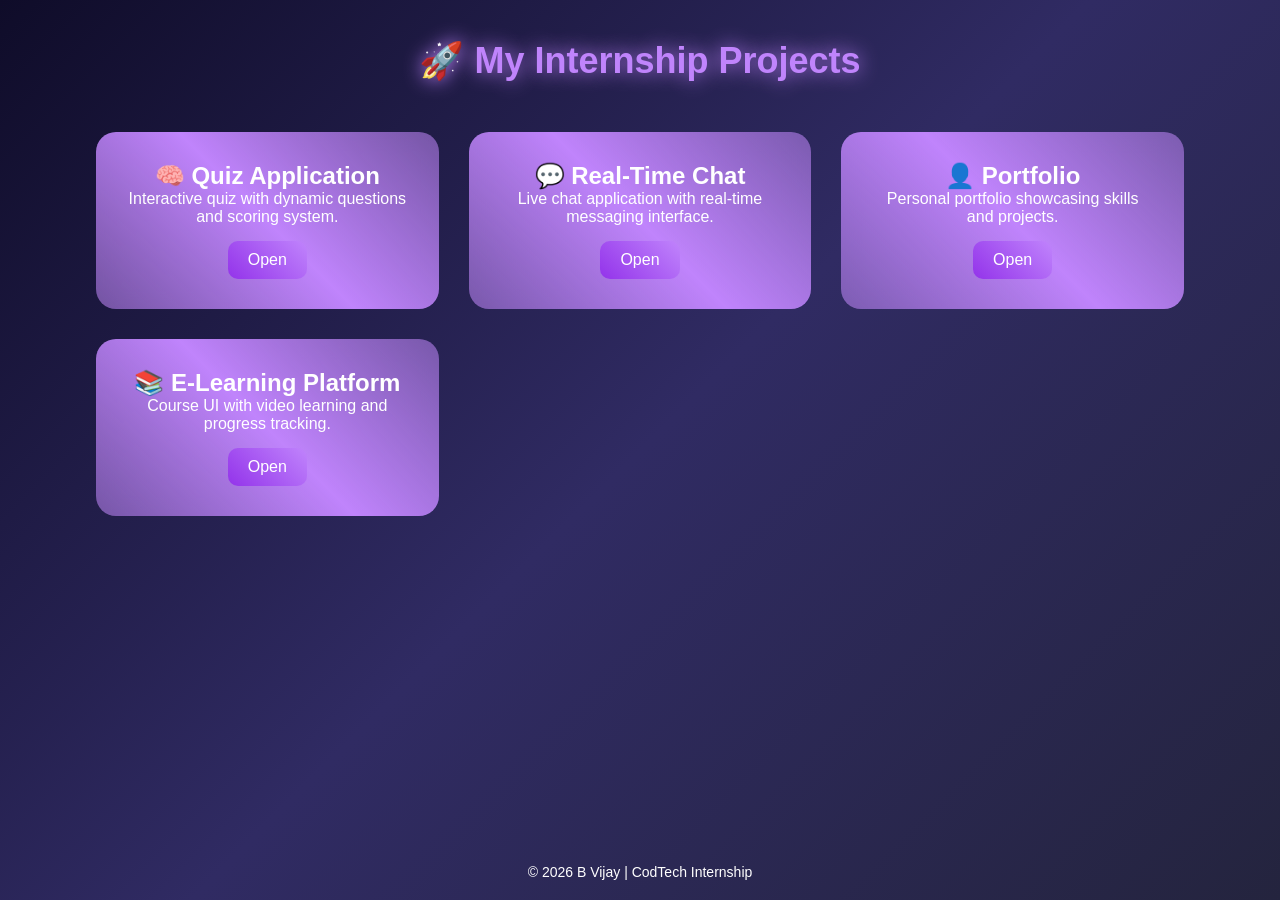
<file: index.html>
<!DOCTYPE html>
<html lang="en">
<head>
<meta charset="UTF-8">
<meta name="viewport" content="width=device-width, initial-scale=1.0">
<title>B Vijay Projects</title>

<style>
* {
  margin: 0;
  padding: 0;
  box-sizing: border-box;
  font-family: 'Poppins', sans-serif;
}

body {
  min-height: 100vh;
  background: linear-gradient(135deg, #0f0c29, #302b63, #24243e);
  color: white;
  display: flex;
  flex-direction: column;
  align-items: center;
}

/* HEADER */
h1 {
  margin-top: 40px;
  font-size: 36px;
  color: #c084fc;
  text-shadow: 0 0 20px #c084fc;
}

/* GRID */
.container {
  display: grid;
  grid-template-columns: repeat(auto-fit, minmax(250px, 1fr));
  gap: 30px;
  width: 85%;
  margin-top: 50px;
}

/* CARDS */
.card {
  background: rgba(255,255,255,0.05);
  padding: 30px;
  border-radius: 20px;
  text-align: center;
  backdrop-filter: blur(10px);
  transition: 0.4s;
  position: relative;
  overflow: hidden;
}

.card::before {
  content: "";
  position: absolute;
  width: 200%;
  height: 200%;
  background: linear-gradient(45deg, transparent, #c084fc, transparent);
  animation: rotate 6s linear infinite;
  top: -50%;
  left: -50%;
}

.card:hover {
  transform: translateY(-10px) scale(1.05);
  box-shadow: 0 0 30px #c084fc;
}

/* CONTENT ABOVE EFFECT */
.card * {
  position: relative;
  z-index: 1;
}

/* BUTTON */
.card a {
  display: inline-block;
  margin-top: 15px;
  padding: 10px 20px;
  background: linear-gradient(45deg, #9333ea, #c084fc);
  border-radius: 10px;
  text-decoration: none;
  color: white;
  transition: 0.3s;
}

.card a:hover {
  box-shadow: 0 0 15px #c084fc;
}

/* FOOTER */
footer {
  margin-top: auto;
  padding: 20px;
  font-size: 14px;
}

/* ANIMATION */
@keyframes rotate {
  0% { transform: rotate(0deg); }
  100% { transform: rotate(360deg); }
}
</style>
</head>

<body>

<h1>🚀 My Internship Projects</h1>

<div class="container">

  <!-- TASK 1 -->
  <div class="card">
    <h2>🧠 Quiz Application</h2>
    <p>Interactive quiz with dynamic questions and scoring system.</p>
    <a href="task1/">Open</a>
  </div>

  <!-- TASK 2 -->
  <div class="card">
    <h2>💬 Real-Time Chat</h2>
    <p>Live chat application with real-time messaging interface.</p>
    <a href="task2/">Open</a>
  </div>

  <!-- TASK 3 -->
  <div class="card">
    <h2>👤 Portfolio</h2>
    <p>Personal portfolio showcasing skills and projects.</p>
    <a href="task3/">Open</a>
  </div>

  <!-- TASK 4 -->
  <div class="card">
    <h2>📚 E-Learning Platform</h2>
    <p>Course UI with video learning and progress tracking.</p>
    <a href="task4/">Open</a>
  </div>

</div>

<footer>
  © 2026 B Vijay | CodTech Internship
</footer>

</body>
</html>
</file>
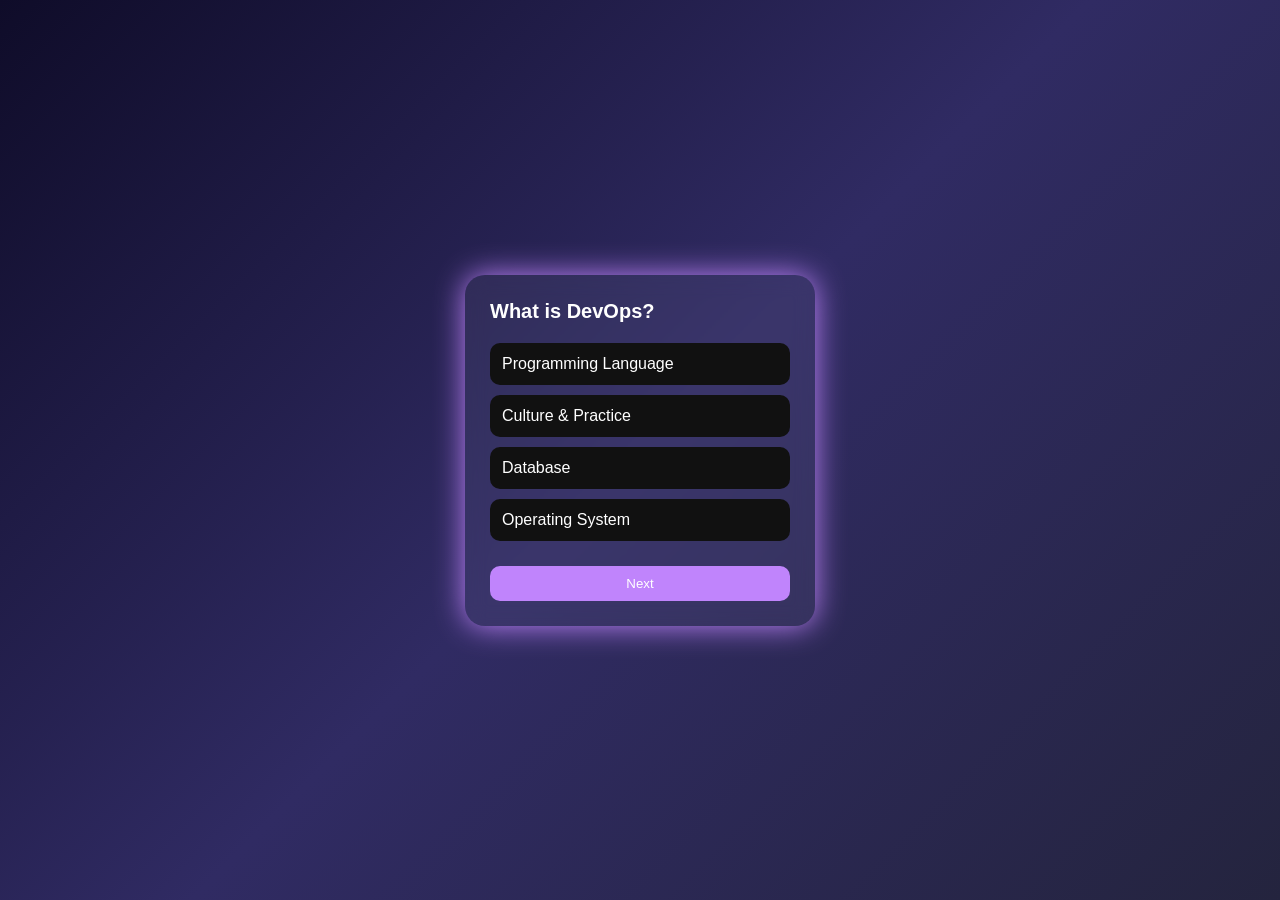
<file: task1/index.html>
<!DOCTYPE html>
<html lang="en">
<head>
<meta charset="UTF-8">
<meta name="viewport" content="width=device-width, initial-scale=1.0">
<title>Quiz App</title>

<style>
* {
  margin: 0;
  padding: 0;
  box-sizing: border-box;
  font-family: 'Poppins', sans-serif;
}

body {
  height: 100vh;
  display: flex;
  justify-content: center;
  align-items: center;
  background: linear-gradient(135deg, #0f0c29, #302b63, #24243e);
  color: white;
}

/* QUIZ BOX */
.quiz-container {
  width: 350px;
  background: rgba(255,255,255,0.05);
  padding: 25px;
  border-radius: 20px;
  backdrop-filter: blur(10px);
  box-shadow: 0 0 30px #c084fc;
  animation: fadeIn 1s ease;
}

/* QUESTION */
#question {
  font-size: 20px;
  margin-bottom: 20px;
}

/* OPTIONS */
.option {
  display: block;
  background: #111;
  margin: 10px 0;
  padding: 12px;
  border-radius: 10px;
  cursor: pointer;
  transition: 0.3s;
}

.option:hover {
  background: #9333ea;
  transform: scale(1.05);
}

/* BUTTON */
button {
  margin-top: 15px;
  width: 100%;
  padding: 10px;
  border: none;
  background: #c084fc;
  color: white;
  border-radius: 10px;
  cursor: pointer;
}

button:hover {
  box-shadow: 0 0 15px #c084fc;
}

/* RESULT */
#result {
  text-align: center;
  font-size: 22px;
}

/* ANIMATION */
@keyframes fadeIn {
  from {opacity: 0; transform: scale(0.8);}
  to {opacity: 1; transform: scale(1);}
}
</style>
</head>

<body>

<div class="quiz-container">
  <h2 id="question">Question</h2>
  <div id="options"></div>
  <button onclick="nextQuestion()">Next</button>
  <div id="result"></div>
</div>

<script>
const quizData = [
  {
    question: "What is DevOps?",
    options: ["Programming Language", "Culture & Practice", "Database", "Operating System"],
    answer: "Culture & Practice"
  },
  {
    question: "Which tool is used for CI/CD?",
    options: ["Docker", "Kubernetes", "Jenkins", "Linux"],
    answer: "Jenkins"
  },
  {
    question: "Which service is cloud?",
    options: ["AWS", "HTML", "CSS", "Python"],
    answer: "AWS"
  },
  {
    question: "Which is container tool?",
    options: ["Docker", "Git", "Linux", "Jenkins"],
    answer: "Docker"
  }
];

let currentQuestion = 0;
let score = 0;
let selected = null;

function loadQuestion() {
  let q = quizData[currentQuestion];
  document.getElementById("question").innerText = q.question;

  let optionsHTML = "";
  q.options.forEach(opt => {
    optionsHTML += `<div class="option" onclick="selectOption(this,'${opt}')">${opt}</div>`;
  });

  document.getElementById("options").innerHTML = optionsHTML;
}

function selectOption(element, answer) {
  selected = answer;

  let options = document.querySelectorAll(".option");
  options.forEach(opt => opt.style.background = "#111");

  element.style.background = "#9333ea";
}

function nextQuestion() {
  if (!selected) {
    alert("Please select an option!");
    return;
  }

  if (selected === quizData[currentQuestion].answer) {
    score++;
  }

  selected = null;
  currentQuestion++;

  if (currentQuestion < quizData.length) {
    loadQuestion();
  } else {
    document.querySelector(".quiz-container").innerHTML =
      `<div id="result">🎉 Your Score: ${score}/${quizData.length}</div>`;
  }
}

loadQuestion();
</script>

</body>
  </html>
</file>
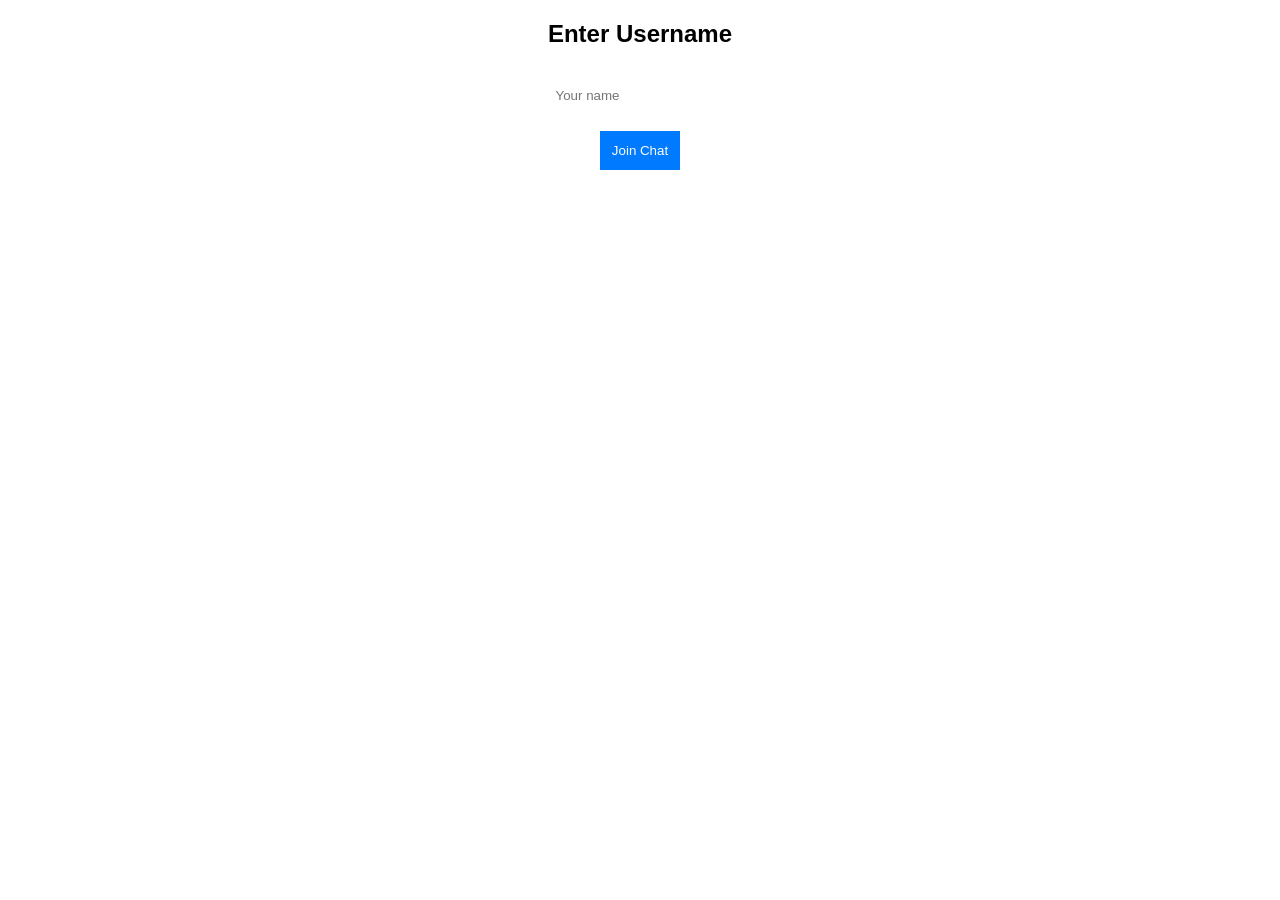
<file: task2/index.html>
<!DOCTYPE html>
<html>
<head>
  <title>Real-Time Chat App</title>
  <meta name="viewport" content="width=device-width, initial-scale=1.0">
  
  <style>
    body {
      margin: 0;
      font-family: Arial;
      display: flex;
      flex-direction: column;
      height: 100vh;
    }

    .chat-box {
      flex: 1;
      overflow-y: auto;
      padding: 10px;
      background: #f5f5f5;
    }

    .message {
      margin: 8px 0;
      padding: 8px;
      background: white;
      border-radius: 5px;
      box-shadow: 0 1px 3px rgba(0,0,0,0.1);
    }

    .time {
      font-size: 0.7em;
      color: gray;
      margin-left: 10px;
    }

    .input-box {
      display: flex;
      border-top: 1px solid #ccc;
    }

    input {
      flex: 1;
      padding: 12px;
      border: none;
      outline: none;
    }

    button {
      padding: 12px;
      border: none;
      background: #007bff;
      color: white;
      cursor: pointer;
    }

    button:hover {
      background: #0056b3;
    }

    .login {
      margin: auto;
      text-align: center;
    }

    .login input {
      padding: 10px;
      margin-top: 10px;
    }
  </style>
</head>

<body>

<div id="app"></div>

<script>
let ws;
let username = "";
let messages = [];

// Start chat
function startChat() {
  // Public WebSocket server (for demo)
  ws = new WebSocket("wss://ws.ifelse.io");

  ws.onopen = () => {
    console.log("Connected to server");
  };

  ws.onmessage = (event) => {
    try {
      const msg = JSON.parse(event.data);
      if (msg.user) {
        messages.push(msg);
        addMessage(msg);
      }
    } catch {
      // ignore non-JSON messages
    }
  };

  loadChatUI();
}

// Load Chat UI
function loadChatUI() {
  document.getElementById("app").innerHTML = `
    <div class="chat-box" id="chat"></div>

    <div class="input-box">
      <input id="msg" placeholder="Type message..." />
      <button onclick="sendMessage()">Send</button>
    </div>
  `;
}

// Add message to UI
function addMessage(msg) {
  const chat = document.getElementById("chat");

  const div = document.createElement("div");
  div.className = "message";
  div.innerHTML = `
    <strong>${msg.user}</strong>: ${msg.text}
    <span class="time">${msg.time}</span>
  `;

  chat.appendChild(div);
  chat.scrollTop = chat.scrollHeight;
}

// Send message
function sendMessage() {
  const input = document.getElementById("msg");
  if (!input.value.trim()) return;

  const msg = {
    user: username,
    text: input.value,
    time: new Date().toLocaleTimeString()
  };

  ws.send(JSON.stringify(msg));
  addMessage(msg);

  input.value = "";
}

// Login UI
document.getElementById("app").innerHTML = `
  <div class="login">
    <h2>Enter Username</h2>
    <input id="name" placeholder="Your name" />
    <br><br>
    <button onclick="login()">Join Chat</button>
  </div>
`;

// Login function
function login() {
  username = document.getElementById("name").value;
  if (!username) return alert("Enter username!");

  startChat();
}
</script>

</body>
  </html>
</file>
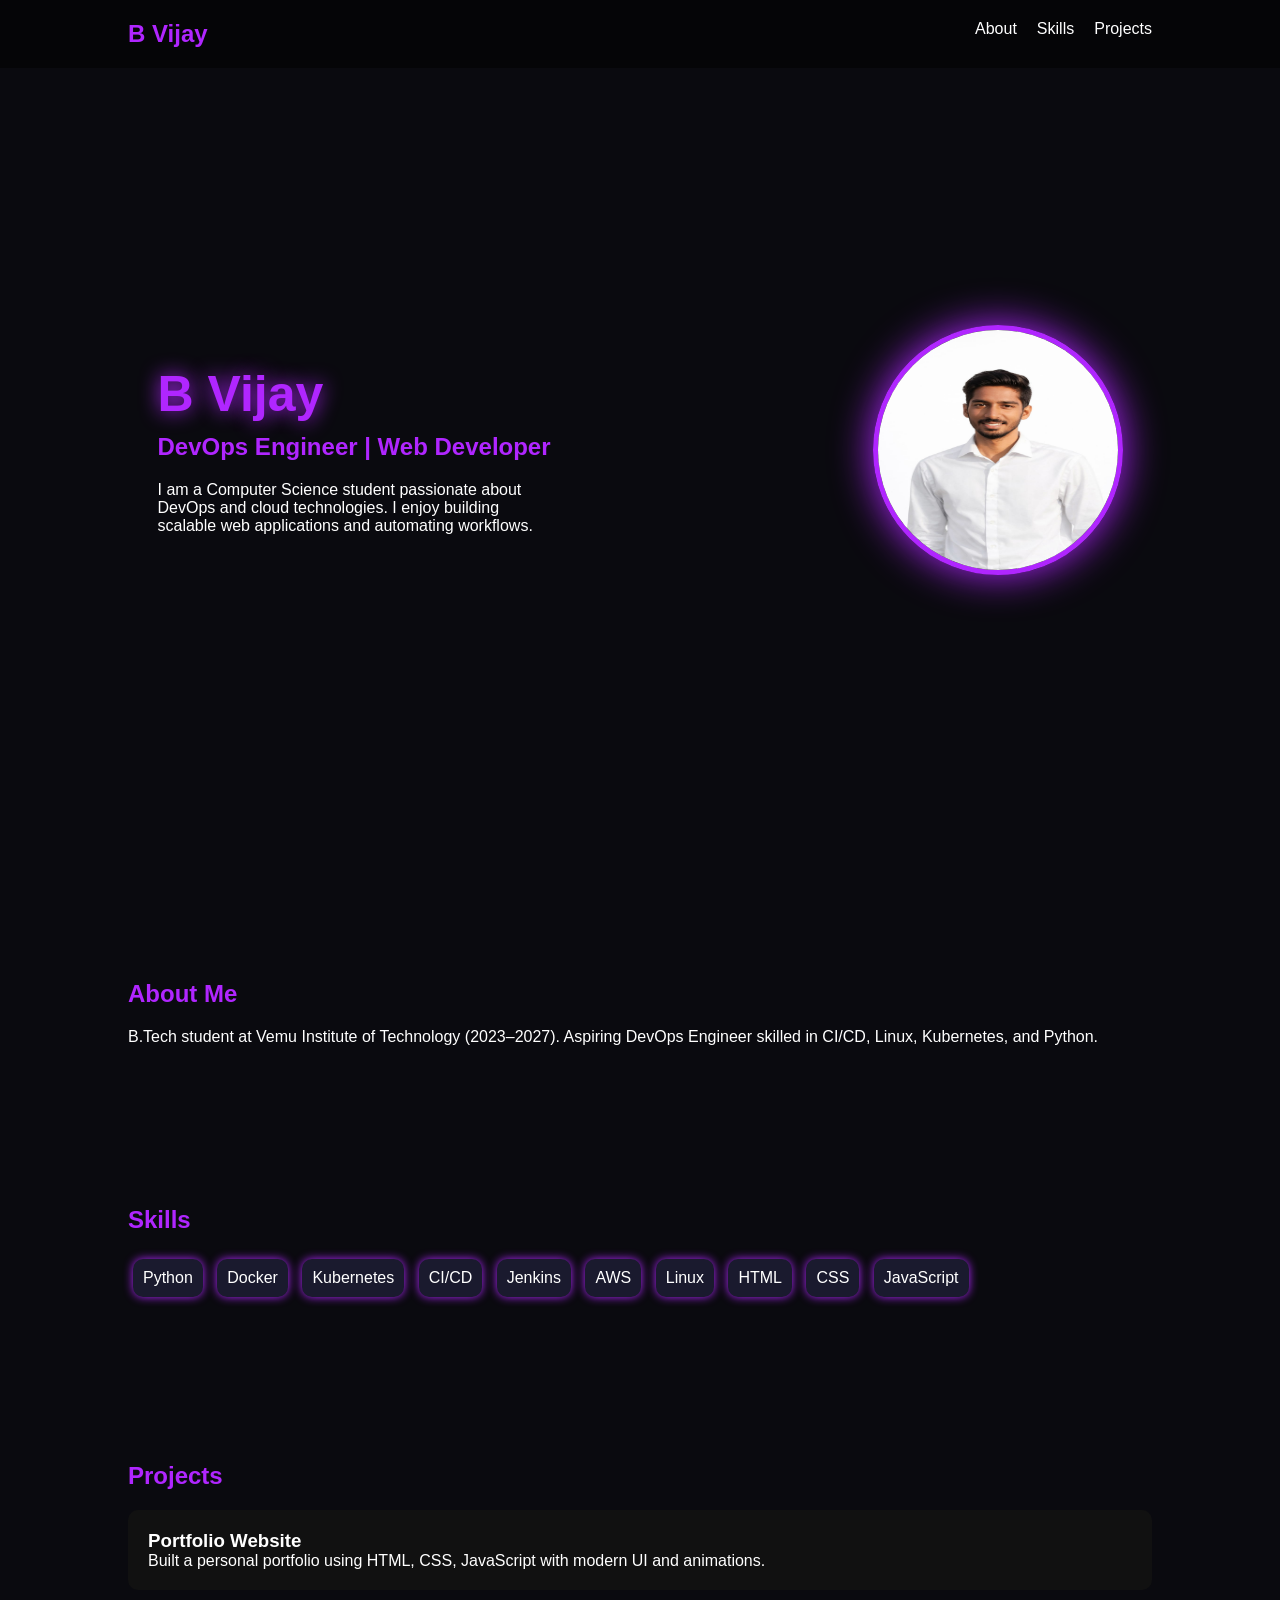
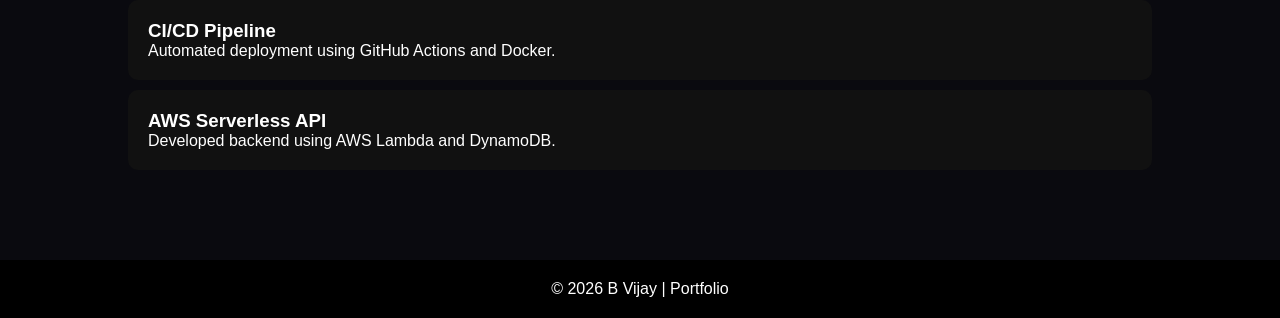
<file: task3/index.html>
<!DOCTYPE html>
<html lang="en">
<head>
<meta charset="UTF-8">
<meta name="viewport" content="width=device-width, initial-scale=1.0">
<title>B Vijay Portfolio</title>

<style>
* {
  margin: 0;
  padding: 0;
  box-sizing: border-box;
  font-family: 'Poppins', sans-serif;
}

body {
  background: #0a0a0f;
  color: white;
  scroll-behavior: smooth;
}

/* NAVBAR */
nav {
  display: flex;
  justify-content: space-between;
  padding: 20px 10%;
  background: rgba(0,0,0,0.5);
  position: fixed;
  width: 100%;
}

nav h1 {
  color: #b026ff;
}

nav ul {
  display: flex;
  list-style: none;
}

nav ul li {
  margin-left: 20px;
}

nav a {
  color: white;
  text-decoration: none;
}

nav a:hover {
  color: #b026ff;
}

/* HERO */
.hero {
  height: 100vh;
  display: flex;
  align-items: center;
  justify-content: space-around;
}

.hero-text h1 {
  font-size: 50px;
  color: #b026ff;
  text-shadow: 0 0 20px #b026ff;
}

.hero-text h2 {
  margin-top: 10px;
}

.hero-text p {
  margin-top: 20px;
  max-width: 400px;
}

/* IMAGE */
.profile {
  width: 250px;
  height: 250px;
  border-radius: 50%;
  border: 5px solid #b026ff;
  box-shadow: 0 0 40px #b026ff;
  animation: glow 2s infinite alternate;
}

@keyframes glow {
  from { box-shadow: 0 0 20px #b026ff; }
  to { box-shadow: 0 0 60px #b026ff; }
}

/* SECTIONS */
section {
  padding: 80px 10%;
}

h2 {
  color: #b026ff;
  margin-bottom: 20px;
}

/* SKILLS */
.skills span {
  display: inline-block;
  background: #1a1a2e;
  padding: 10px;
  margin: 5px;
  border-radius: 10px;
  box-shadow: 0 0 10px #b026ff;
}

/* PROJECTS */
.project {
  background: #111;
  padding: 20px;
  margin: 10px 0;
  border-radius: 10px;
  transition: 0.3s;
}

.project:hover {
  transform: scale(1.05);
  box-shadow: 0 0 20px #b026ff;
}

/* FOOTER */
footer {
  text-align: center;
  padding: 20px;
  background: #000;
}
</style>
</head>

<body>

<nav>
  <h1>B Vijay</h1>
  <ul>
    <li><a href="#about">About</a></li>
    <li><a href="#skills">Skills</a></li>
    <li><a href="#projects">Projects</a></li>
  </ul>
</nav>

<!-- HERO -->
<div class="hero">
  <div class="hero-text">
    <h1>B Vijay</h1>
    <h2>DevOps Engineer | Web Developer</h2>
    <p>
      I am a Computer Science student passionate about DevOps and cloud technologies.
      I enjoy building scalable web applications and automating workflows.
    </p>
  </div>

  <img src="your-photo.png" class="profile">
</div>

<!-- ABOUT -->
<section id="about">
  <h2>About Me</h2>
  <p>
    B.Tech student at Vemu Institute of Technology (2023–2027).
    Aspiring DevOps Engineer skilled in CI/CD, Linux, Kubernetes, and Python.
  </p>
</section>

<!-- SKILLS -->
<section id="skills">
  <h2>Skills</h2>
  <div class="skills">
    <span>Python</span>
    <span>Docker</span>
    <span>Kubernetes</span>
    <span>CI/CD</span>
    <span>Jenkins</span>
    <span>AWS</span>
    <span>Linux</span>
    <span>HTML</span>
    <span>CSS</span>
    <span>JavaScript</span>
  </div>
</section>

<!-- PROJECTS -->
<section id="projects">
  <h2>Projects</h2>

  <div class="project">
    <h3>Portfolio Website</h3>
    <p>Built a personal portfolio using HTML, CSS, JavaScript with modern UI and animations.</p>
  </div>

  <div class="project">
    <h3>CI/CD Pipeline</h3>
    <p>Automated deployment using GitHub Actions and Docker.</p>
  </div>

  <div class="project">
    <h3>AWS Serverless API</h3>
    <p>Developed backend using AWS Lambda and DynamoDB.</p>
  </div>

</section>

<footer>
  <p>© 2026 B Vijay | Portfolio</p>
</footer>

</body>
  </html>
</file>
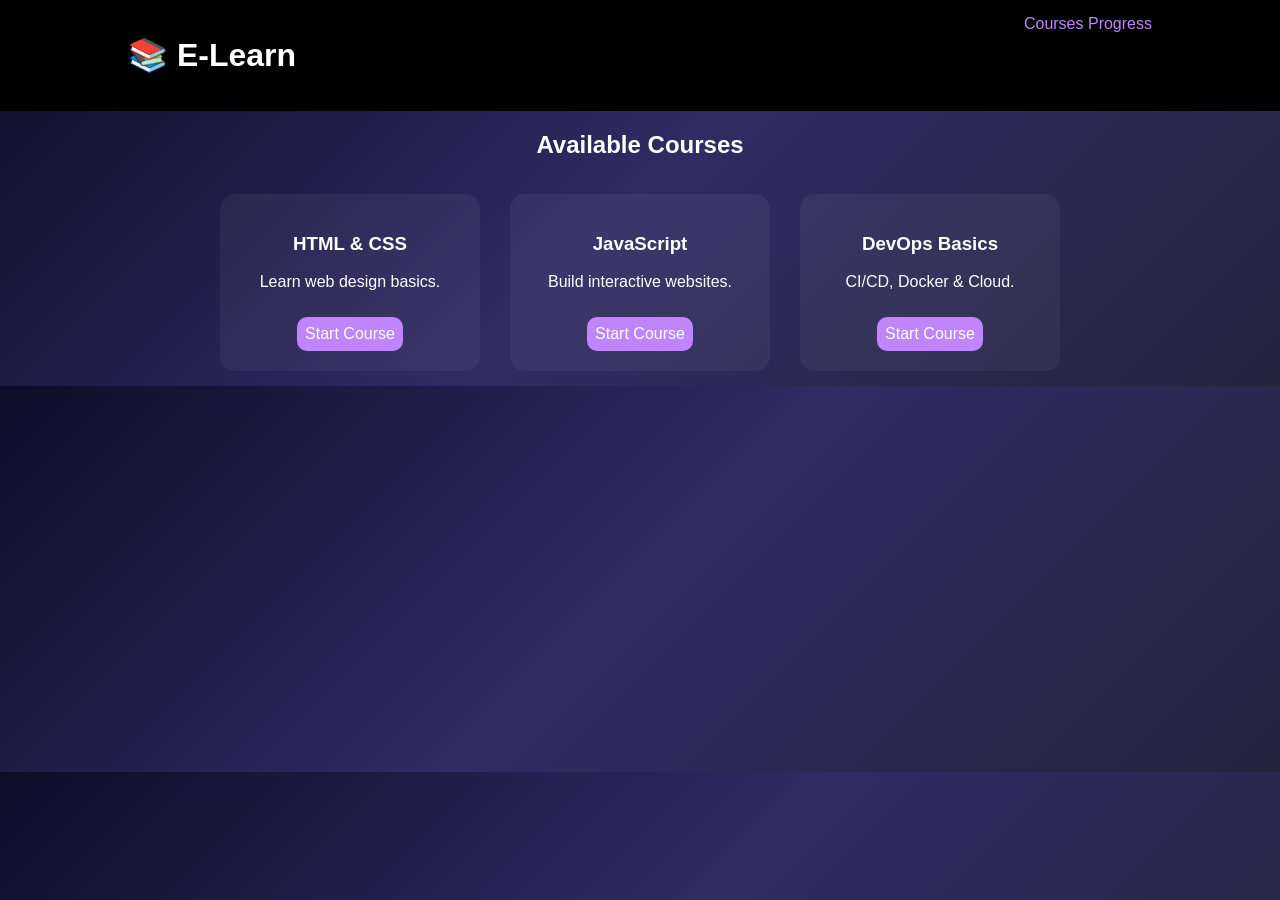
<file: task4/index.html>
<!DOCTYPE html>
<html>
<head>
  <title>E-Learning Platform</title>
  <link rel="stylesheet" href="style.css">
</head>
<body>

<header>
  <h1>📚 E-Learn</h1>
  <nav>
    <a href="index.html">Courses</a>
    <a href="progress.html">Progress</a>
  </nav>
</header>

<h2 class="title">Available Courses</h2>

<div class="courses">

  <div class="card">
    <h3>HTML & CSS</h3>
    <p>Learn web design basics.</p>
    <a href="course.html">Start Course</a>
  </div>

  <div class="card">
    <h3>JavaScript</h3>
    <p>Build interactive websites.</p>
    <a href="course.html">Start Course</a>
  </div>

  <div class="card">
    <h3>DevOps Basics</h3>
    <p>CI/CD, Docker & Cloud.</p>
    <a href="course.html">Start Course</a>
  </div>

</div>

</body>
</html>
</file>
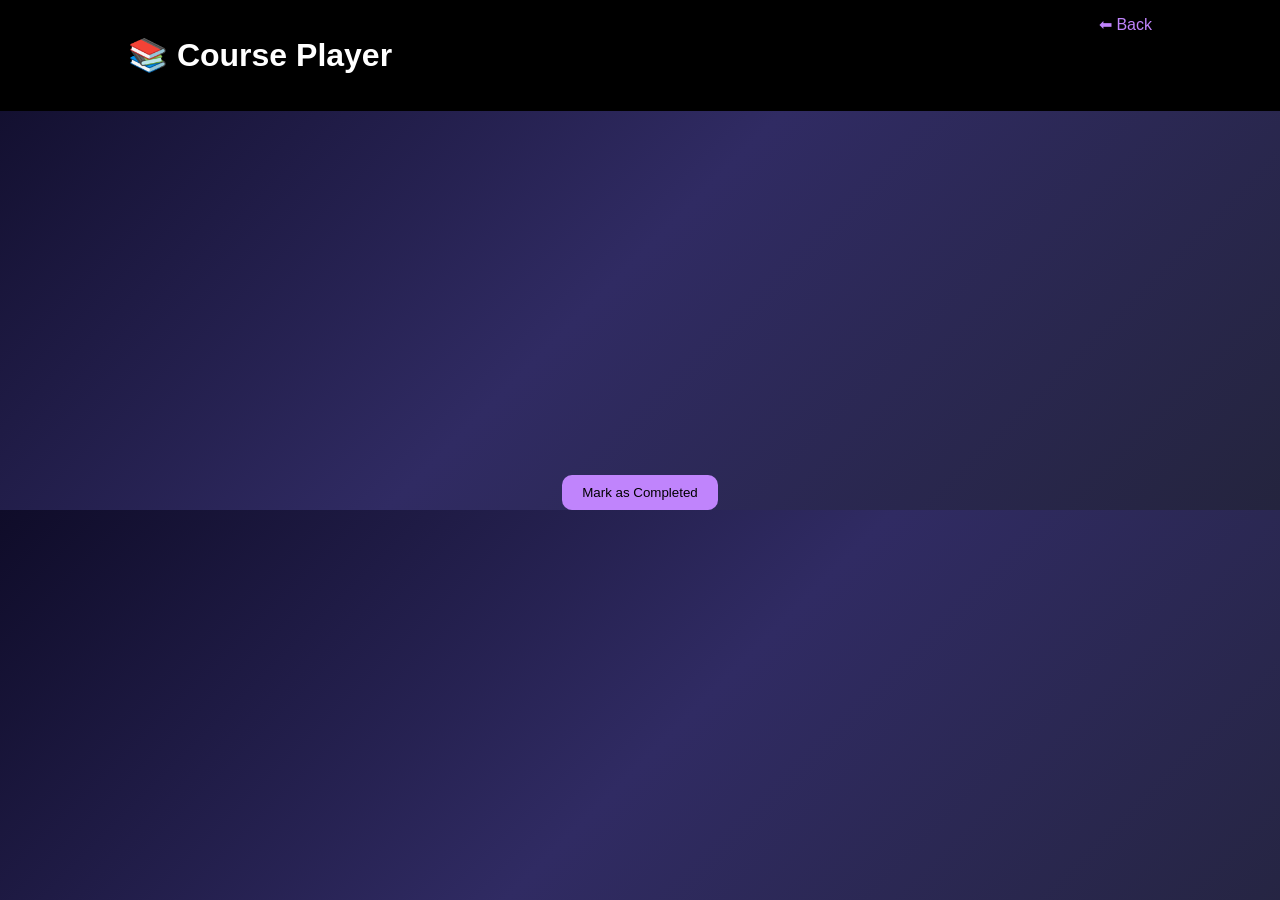
<file: task4/course.html>
<!DOCTYPE html>
<html>
<head>
  <title>Course Player</title>
  <link rel="stylesheet" href="style.css">
</head>
<body>

<header>
  <h1>📚 Course Player</h1>
  <a href="index.html">⬅ Back</a>
</header>

<div class="video-container">
  <iframe width="100%" height="300"
    src="https://www.youtube.com/embed/UB1O30fR-EE"
    frameborder="0" allowfullscreen>
  </iframe>
</div>

<button onclick="completeCourse()">Mark as Completed</button>

<script src="script.js"></script>
</body>
</html>
</file>
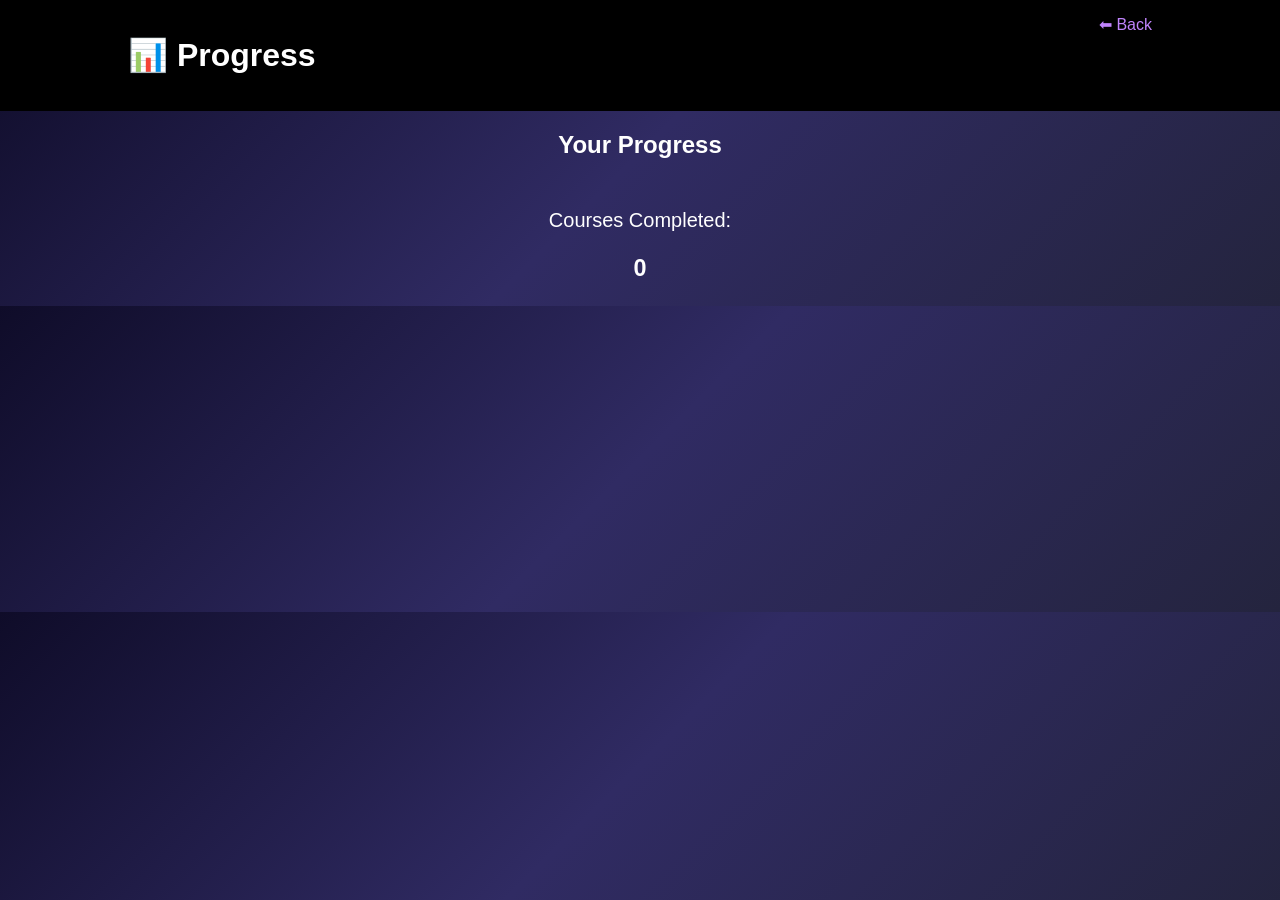
<file: task4/progress.html>
<!DOCTYPE html>
<html>
<head>
  <title>Progress</title>
  <link rel="stylesheet" href="style.css">
</head>
<body>

<header>
  <h1>📊 Progress</h1>
  <a href="index.html">⬅ Back</a>
</header>

<h2>Your Progress</h2>

<div class="progress-box">
  <p>Courses Completed:</p>
  <h3 id="progress">0</h3>
</div>

<script src="script.js"></script>
</body>
</html>
</file>
<file: task4/style.css>
body {
  margin: 0;
  font-family: Arial;
  background: linear-gradient(135deg, #0f0c29, #302b63, #24243e);
  color: white;
  text-align: center;
}

/* HEADER */
header {
  display: flex;
  justify-content: space-between;
  padding: 15px 10%;
  background: #000;
}

header a {
  color: #c084fc;
  text-decoration: none;
}

/* TITLE */
.title {
  margin: 20px;
}

/* COURSE CARDS */
.courses {
  display: flex;
  justify-content: center;
  flex-wrap: wrap;
}

.card {
  background: rgba(255,255,255,0.05);
  margin: 15px;
  padding: 20px;
  width: 220px;
  border-radius: 15px;
  transition: 0.3s;
}

.card:hover {
  transform: scale(1.1);
  box-shadow: 0 0 20px #c084fc;
}

.card a {
  display: inline-block;
  margin-top: 10px;
  padding: 8px;
  background: #c084fc;
  border-radius: 10px;
  color: white;
  text-decoration: none;
}

/* VIDEO */
.video-container {
  margin: 30px;
}

/* BUTTON */
button {
  padding: 10px 20px;
  background: #c084fc;
  border: none;
  border-radius: 10px;
  cursor: pointer;
}

button:hover {
  box-shadow: 0 0 15px #c084fc;
}

/* PROGRESS */
.progress-box {
  margin-top: 50px;
  font-size: 20px;
  }
</file>
